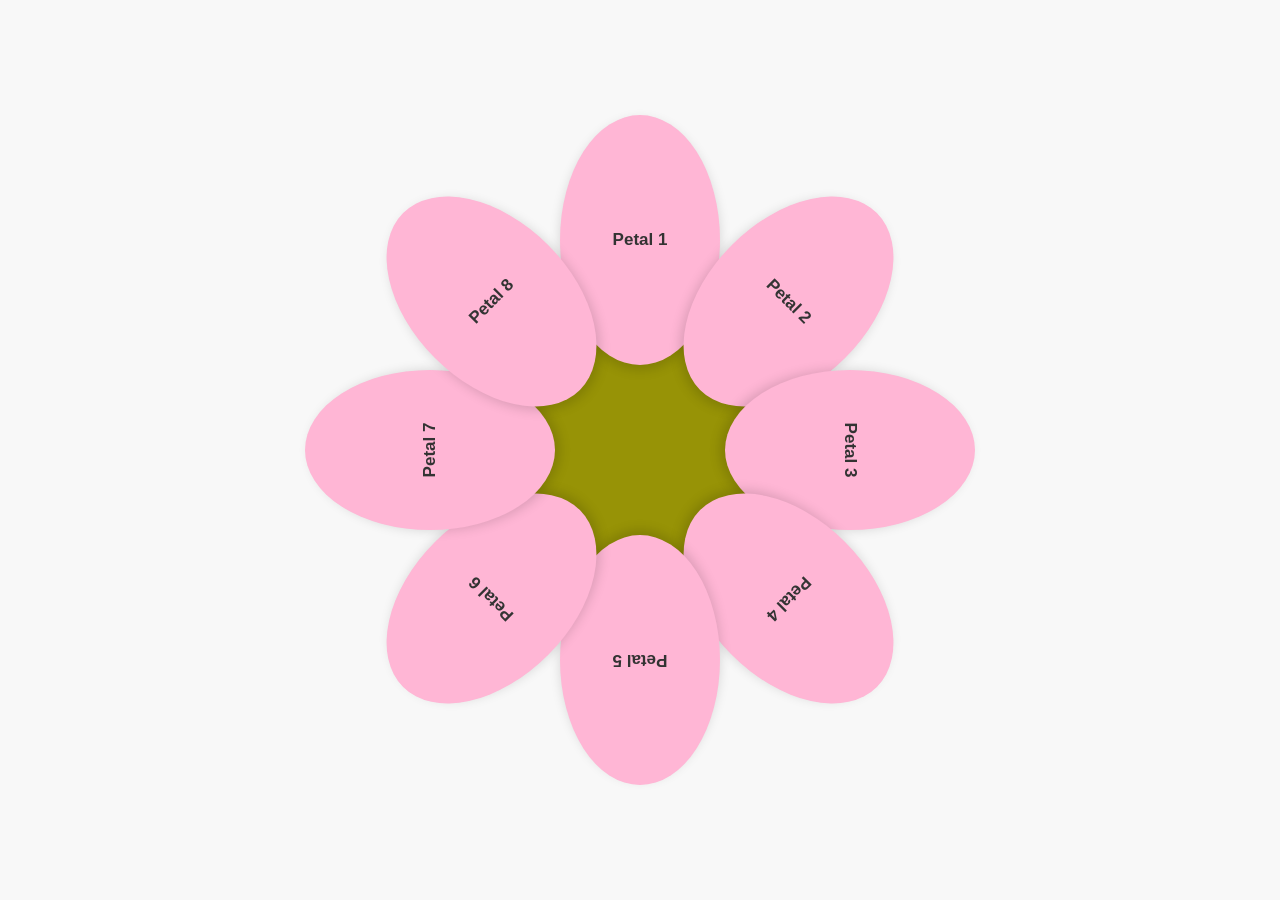
<file: aflowerthatremembers/index.html>
<!DOCTYPE html>
<html>
<head>
    <title>8 Petal Flower</title>
    <link rel="stylesheet" href="petals.css">
</head>

<body>

<div class="main-container">

    <!-- FLOWER -->
    <div class="flower-wrapper">

        <div class="flower" id="flower">

            <div class="flower-center"></div>

            <button class="petal petal-1" onclick="showPanel(1)">Petal 1</button>
            <button class="petal petal-2" onclick="showPanel(2)">Petal 2</button>
            <button class="petal petal-3" onclick="showPanel(3)">Petal 3</button>
            <button class="petal petal-4" onclick="showPanel(4)">Petal 4</button>
            <button class="petal petal-5" onclick="showPanel(5)">Petal 5</button>
            <button class="petal petal-6" onclick="showPanel(6)">Petal 6</button>
            <button class="petal petal-7" onclick="showPanel(7)">Petal 7</button>
            <button class="petal petal-8" onclick="showPanel(8)">Petal 8</button>

        </div>

    </div>


    <!-- CONTENT AREA -->
    <div class="content-area">

        <!-- PETAL 1 -->
        <button class="content-panel panel-1" onclick="panelClick(1)">
            <img src="1.jpg" alt="">
        </button>

        <div class="text-panel text-panel-1">
            "Unang picture ko sayo na nimyday ko, technically ‘di ito yon. Ito kasi yung cute e, sorry ka. Kaya ito yung unang nasa list. Ang saya ko nung araw na to, kasi kinililig talaga ako sobra pag hawak ko kamay mo. Haha."
        </div>


        <!-- PETAL 2 -->
        <button class="content-panel panel-2" onclick="panelClick(2)">
            <img src="2.jpg" alt="">
        </button>

        <div class="text-panel text-panel-2">
            “Unang gala natin sa monumento, Libre mo pa yung food hehehhe tas pinicturan mo pa ako habang kumukuha ako ng food! Since then pala thankful na ako sayo no! iloveyou”
        </div>


        <!-- PETAL 3 -->
        <button class="content-panel panel-3" onclick="panelClick(3)">
            <img src="3.jpg" alt="">
        </button>

        <div class="text-panel text-panel-3">
            "Unang SB natin! Na may taga atkins na nakakita, libre mo rin to! HAHAHAHA lahat nalang ata ng nasa list libre mo e WHAHAHA. Tenkyusomuch bebi"
        </div>


        <!-- PETAL 4 -->
        <button class="content-panel panel-4" onclick="panelClick(4)">
            <img src="4.jpg" alt="">
        </button>

        <div class="text-panel text-panel-4">
            "Notable mention lang to, eto yung nag moa tayo, ang saya at ang sakit ng katawan ko dito! Pero ang saya pag tinitignan nalang kasi andami kong vid and pic with you. ☺️"
        </div>


        <!-- PETAL 5 -->
        <button class="content-panel panel-5" onclick="panelClick(5)">
            <img src="5.jpg" alt="">
        </button>

        <div class="text-panel text-panel-5">
            "Unang laro natin together! Saglit lang kasi medyo late na rin yon e, pero sana masundan ulit. Tara naaaa!"
        </div>


        <!-- PETAL 6 -->
        <button class="content-panel panel-6" onclick="panelClick(6)">
            <img src="6.jpg" alt="">
        </button>

        <div class="text-panel text-panel-6">
            "Maraming beses tayo tumambay sa malamok pero eto favorite ko kasi ang ganda mo dito, ganda pagkakakuha ko haha. Nimyday ko yung isa dito kaso di ko trip ilagay dito kasi nasa myday na :P"
        </div>


        <!-- PETAL 7 -->
        <button class="content-panel panel-7" onclick="panelClick(7)">
            <img src="7.jpg" alt="">
        </button>

        <div class="text-panel text-panel-7">
            "Di ako makapili sa picture natin nung nag tagaytay tayo, yung fav ko nalang, andaming kwento dito, nakasulat to pero di magkakasya dito, note mo nalang na for future update yung kwento nito. May part 2 yarn."
        </div>


        <!-- PETAL 8 -->
        <button class="content-panel panel-8" onclick="panelClick(8)">
            <img src="8.jpg" alt="">
        </button>

        <div class="text-panel text-panel-8">
            "And last, AHA ang lala ng araw na to, andaming experience, wala tayong masyadong pic, ang ganda sana if may vid to no? sorry kasi sinulong natin yung baha HAHAHA."
        </div>

    </div>

</div>

<script src="petals.js"></script>

</body>
</html>
</file>
<file: aflowerthatremembers/petals.css>
* {
    box-sizing: border-box;
}

body {
    margin: 0;
    min-height: 100vh;
    display: flex;
    justify-content: center;
    align-items: center;
    background: #f8f8f8;
    overflow: hidden;
}

.main-container {
    position: relative;
    width: 100vw;
    height: 100vh;
    overflow: hidden;
}

.flower-wrapper {
    position: absolute;
    width: 100%;
    height: 100%;
    left: 0;
    top: 0;
    display: flex;
    justify-content: center;
    align-items: center;
    overflow: hidden;
}

.flower {
    position: absolute;
    width: 700px;
    height: 700px;
    left: 50%;
    top: 50%;

    --center-x: 350px;
    --center-y: 350px;
    --distance: 210px;

    transform: translate(-50%, -50%);
    transition: transform 0.5s ease;
}

.flower-center {
    position: absolute;
    width: 250px;
    height: 250px;

    left: var(--center-x);
    top: var(--center-y);

    transform: translate(-50%, -50%);

    background: #979306;
    border: none;
    border-radius: 50%;

    z-index: 2;
}

.petal {
    position: absolute;

    width: 160px;
    height: 250px;

    left: var(--center-x);
    top: var(--center-y);

    margin: 0;
    padding: 0;

    border: none;
    border-radius: 50%;

    background: #ffb6d5;
    color: #333;

    font-size: 17px;
    font-weight: bold;

    cursor: pointer;

    display: flex;
    align-items: center;
    justify-content: center;

    z-index: 5;

    box-shadow:
        0 5px 12px rgba(0, 0, 0, 0.15);

    transform-origin: center center;

    transition: filter 0.2s ease;
}

.petal-1 {
    transform:
        translate(-50%, -50%)
        translateY(calc(var(--distance) * -1));
}

.petal-2 {
    transform:
        translate(-50%, -50%)
        rotate(45deg)
        translateY(calc(var(--distance) * -1));
}

.petal-3 {
    transform:
        translate(-50%, -50%)
        rotate(90deg)
        translateY(calc(var(--distance) * -1));
}

.petal-4 {
    transform:
        translate(-50%, -50%)
        rotate(135deg)
        translateY(calc(var(--distance) * -1));
}

.petal-5 {
    transform:
        translate(-50%, -50%)
        rotate(180deg)
        translateY(calc(var(--distance) * -1));
}

.petal-6 {
    transform:
        translate(-50%, -50%)
        rotate(225deg)
        translateY(calc(var(--distance) * -1));
}

.petal-7 {
    transform:
        translate(-50%, -50%)
        rotate(270deg)
        translateY(calc(var(--distance) * -1));
}

.petal-8 {
    transform:
        translate(-50%, -50%)
        rotate(315deg)
        translateY(calc(var(--distance) * -1));
}

.petal:hover {
    filter: brightness(1.05);
}


/* =========================================
   CONTENT AREA
========================================= */

.content-area {
    position: absolute;
    width: 100%;
    height: 100%;
    left: 0;
    top: 0;

    pointer-events: none;

    z-index: 10;
}


/* =========================================
   IMAGE PANELS
========================================= */

.content-panel {
    position: absolute;

    padding: 0;

    background: white;

    border: 3px solid #979306;
    border-radius: 20px;

    display: flex;
    justify-content: center;
    align-items: center;

    font-size: 22px;
    font-weight: bold;

    color: #333;

    z-index: 20;

    opacity: 0;
    visibility: hidden;

    pointer-events: none;

    transform:
        translate(-50%, -50%)
        scale(0);

    transition:
        transform 0.5s ease,
        opacity 0.3s ease,
        visibility 0.3s ease;
}

.content-panel img {
    width: 100%;
    height: 100%;
    object-fit: contain;
    display: block;
}


/* DESKTOP IMAGE PANEL POSITIONS */

.panel-1 {
    width: 300px;
    height: 220px;
    left: 50%;
    top: 42%;
}

.panel-2 {
    width: 300px;
    height: 220px;
    left: 72%;
    top: 42%;
}

.panel-3 {
    width: 300px;
    height: 220px;
    left: 72%;
    top: 50%;
}

.panel-4 {
    width: 300px;
    height: 220px;
    left: 70%;
    top: 58%;
}

.panel-5 {
    width: 300px;
    height: 220px;
    left: 50%;
    top: 58%;
}

.panel-6 {
    width: 315px;
    height: 219px;
    left: 30%;
    top: 58%;
}

.panel-7 {
    width: 300px;
    height: 220px;
    left: 29%;
    top: 50%;
}

.panel-8 {
    width: 300px;
    height: 220px;
    left: 29%;
    top: 43%;
}


/* SHOW IMAGE PANEL */

.content-panel.show {
    opacity: 1;
    visibility: visible;
    pointer-events: auto;

    transform:
        translate(-50%, -50%)
        scale(1);
}


/* =========================================
   TEXT PANELS
========================================= */

.text-panel {
    position: absolute;

    width: 350px;
    height: 200px;

    padding: 20px;

    background: white;

    border: 3px solid #979306;
    border-radius: 20px;

    display: flex;
    justify-content: center;
    align-items: center;

    text-align: center;

    font-size: 22px;
    font-weight: bold;

    color: #333;

    z-index: 30;

    opacity: 0;
    visibility: hidden;

    pointer-events: none;

    transform:
        translate(-50%, -50%)
        scale(0);

    transition:
        transform 0.5s ease,
        opacity 0.3s ease,
        visibility 0.3s ease;
}


/* TEXT PANEL POSITIONS */

.text-panel-1 {
    left: 50%;
    top: 65%;
}

.text-panel-2 {
    left: 72%;
    top: 65%;
}

.text-panel-3 {
    left: 72%;
    top: 75%;
}

.text-panel-4 {
    left: 70%;
    top: 75%;
}

.text-panel-5 {
    left: 50%;
    top: 75%;
}

.text-panel-6 {
    left: 30%;
    top: 75%;
}

.text-panel-7 {
    left: 29%;
    top: 75%;
}

.text-panel-8 {
    left: 29%;
    top: 65%;
}


/* SHOW TEXT PANEL */

.text-panel.show {
    opacity: 1;
    visibility: visible;

    pointer-events: auto;

    transform:
        translate(-50%, -50%)
        scale(1);
}


/* =========================================
   MOBILE
========================================= */

@media (max-width: 600px) {

    body {
        width: 100vw;
        height: 100vh;
        min-height: 100dvh;
    }

    .main-container {
        width: 100vw;
        height: 100dvh;
    }

    .flower-wrapper {
        width: 100vw;
        height: 100dvh;
    }

    .flower {
        width: 600px;
        height: 600px;

        --center-x: 300px;
        --center-y: 300px;
        --distance: 165px;
    }

    .flower-center {
        width: 170px;
        height: 170px;
    }

    .petal {
        width: 95px;
        height: 145px;
        font-size: 14px;
    }


    /* MOBILE IMAGE PANELS */

    .content-panel {
        width: 250px;
        height: 180px;

        font-size: 18px;

        left: 50%;
        top: 42%;
    }

    .panel-1,
    .panel-2,
    .panel-3,
    .panel-4,
    .panel-5,
    .panel-6,
    .panel-7,
    .panel-8 {
        left: 50%;
        top: 42%;
    }


    /* MOBILE TEXT PANELS */

    .text-panel {
        width: 280px;
        height: 150px;

        left: 50%;
        top: 68%;

        padding: 15px;

        font-size: 18px;
    }


    ..text-panel-1 {
    left: 70%;
    top: 60%;
	}
    ..text-panel-2 {
    left: 50%;
    top: 60%;
}
    ..text-panel-3 {
    left: 50%;
    top: 60%;
}
    ..text-panel-4 {
    left: 50%;
    top: 60%;
}
    ..text-panel-5 {
    left: 50%;
    top: 60%;
}
    ..text-panel-6 {
    left: 50%;
    top: 60%;
}
    ..text-panel-7 {
    left: 50%;
    top: 60%;
}
    ..text-panel-8 {
    left: 50%;
    top: 60%;    
    }
}
</file>
